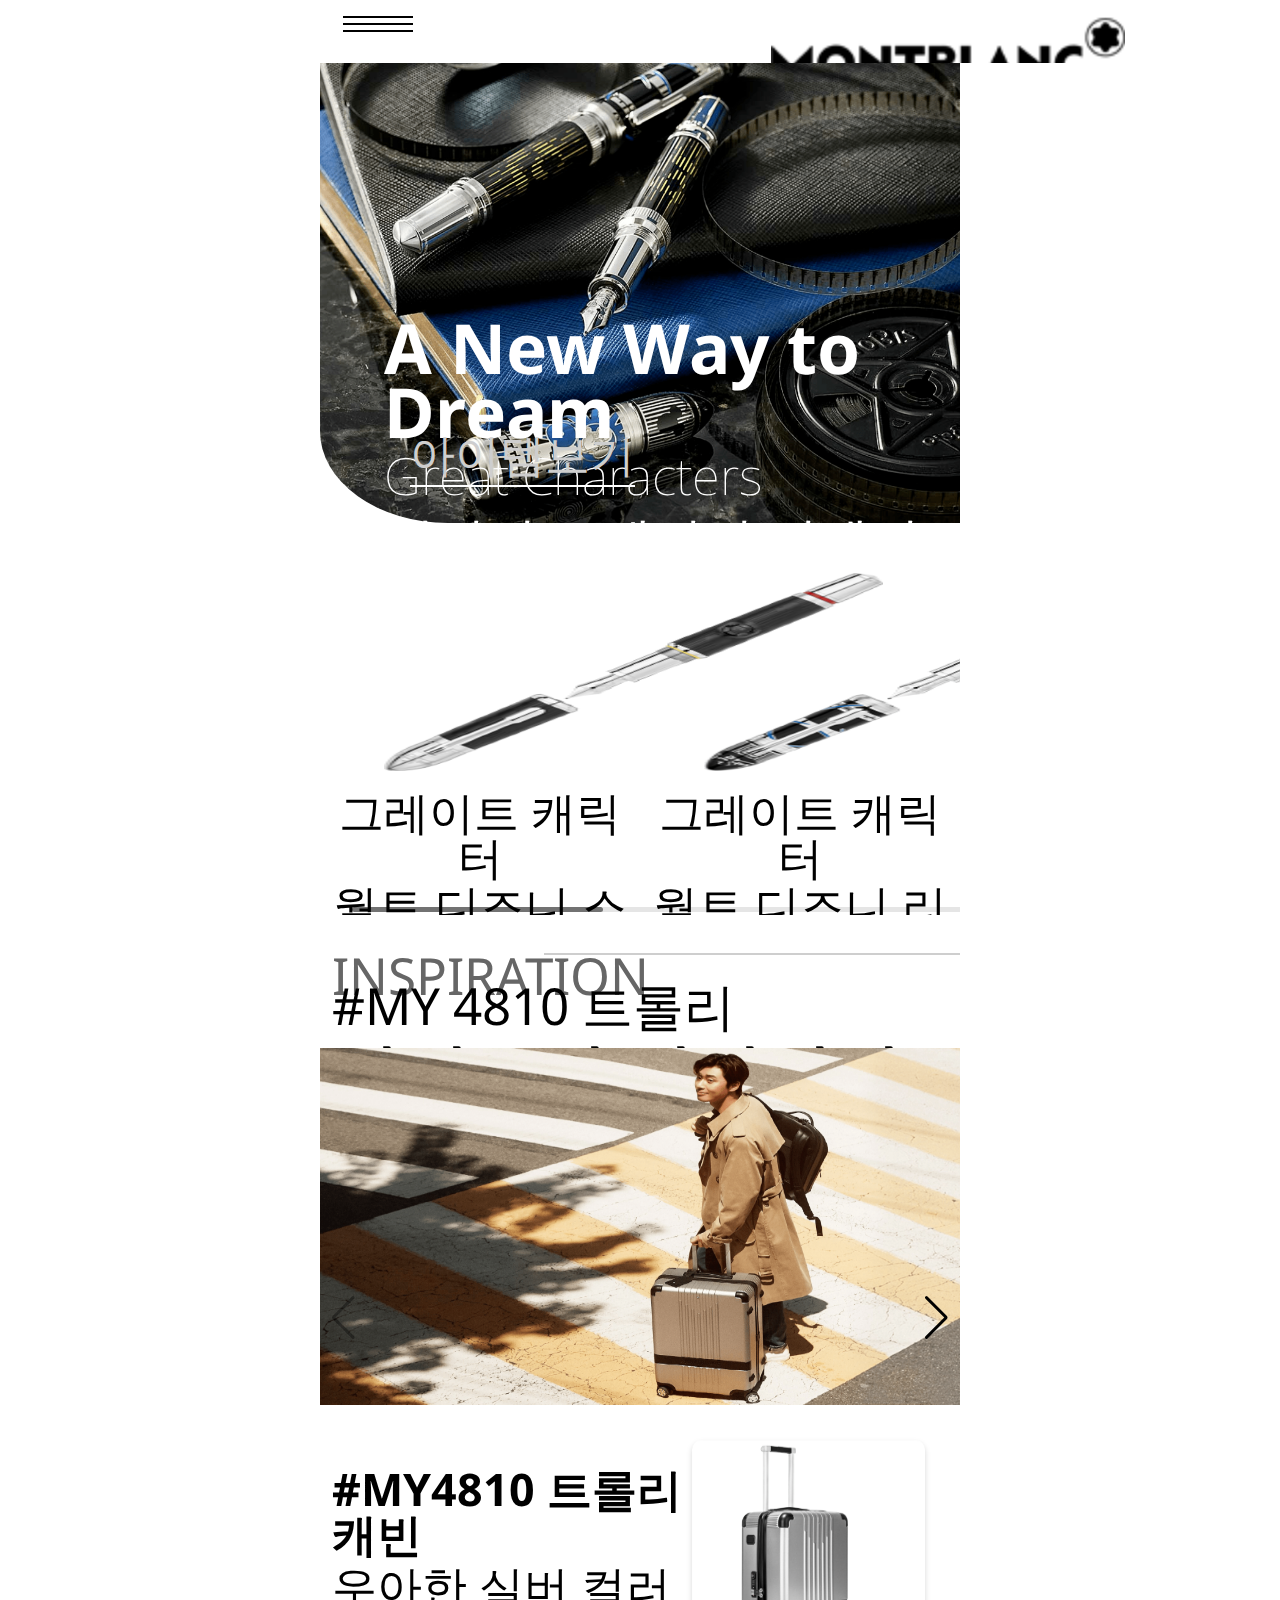
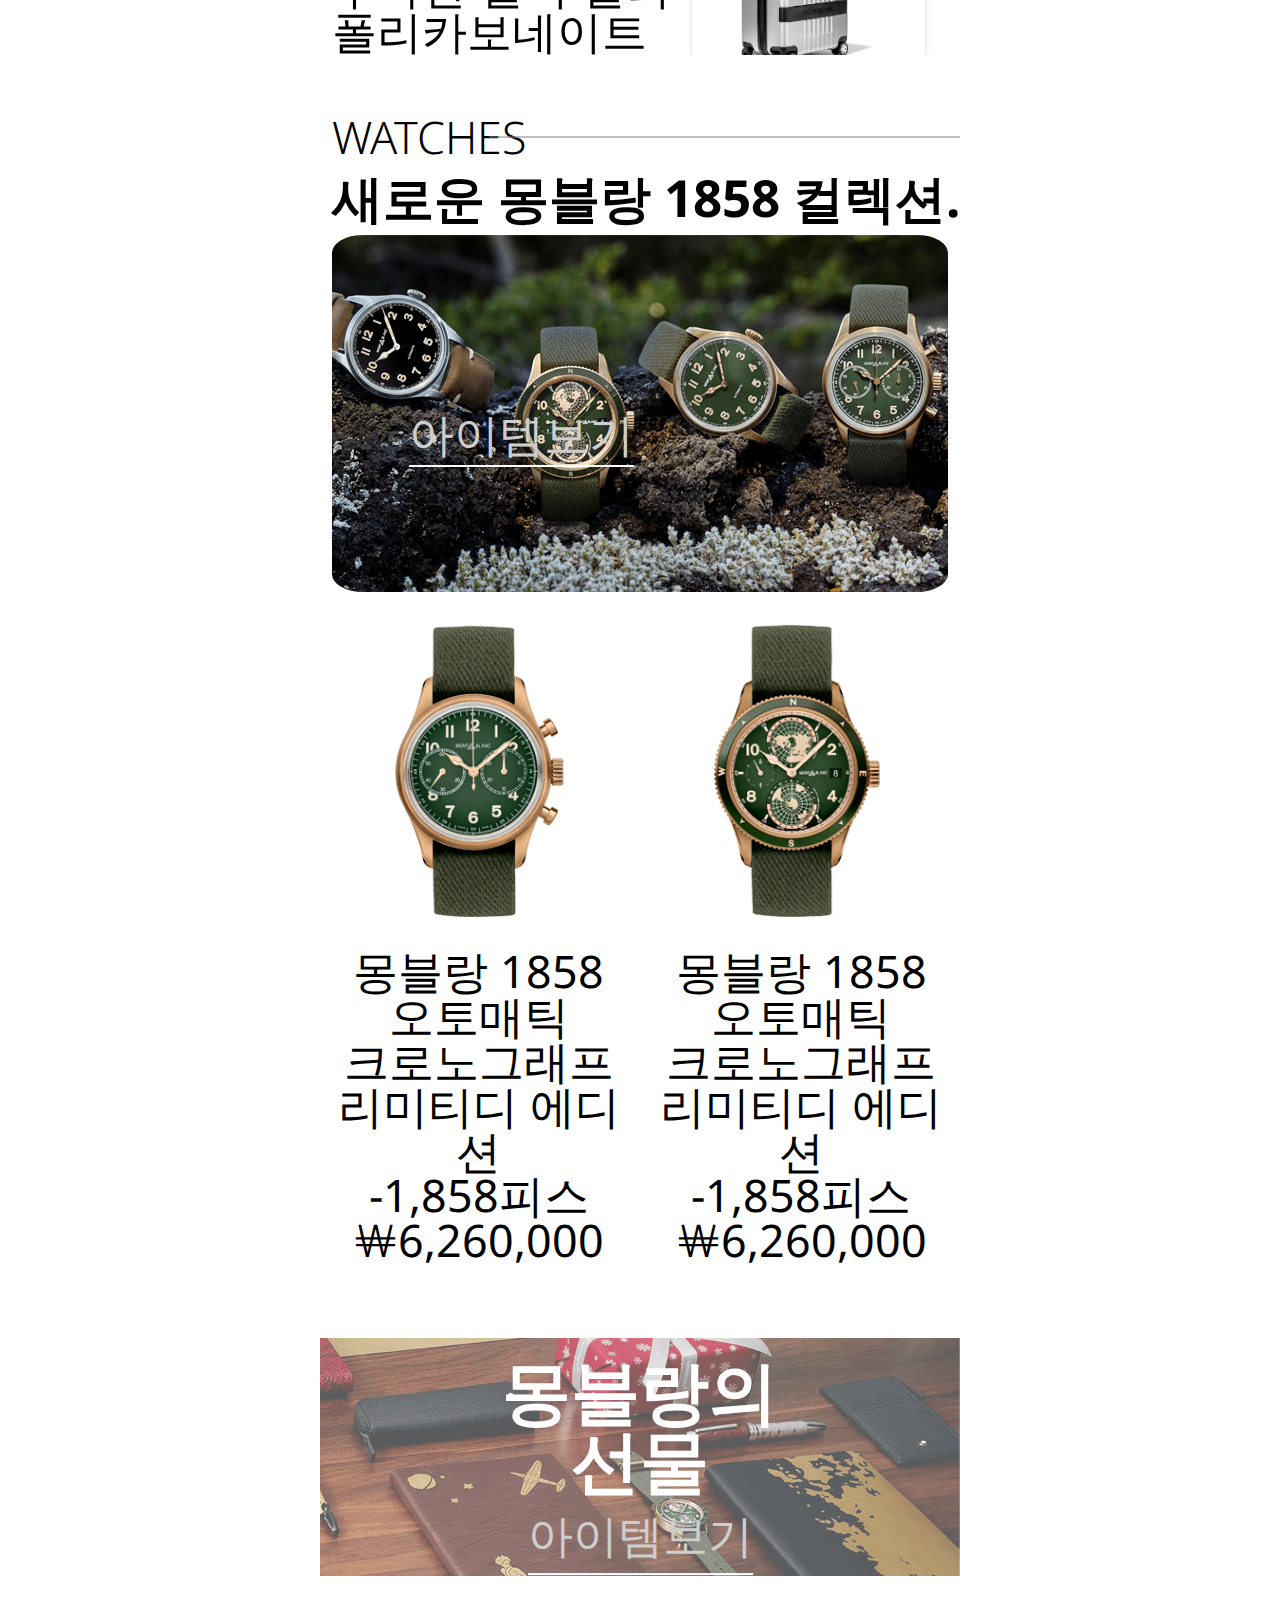
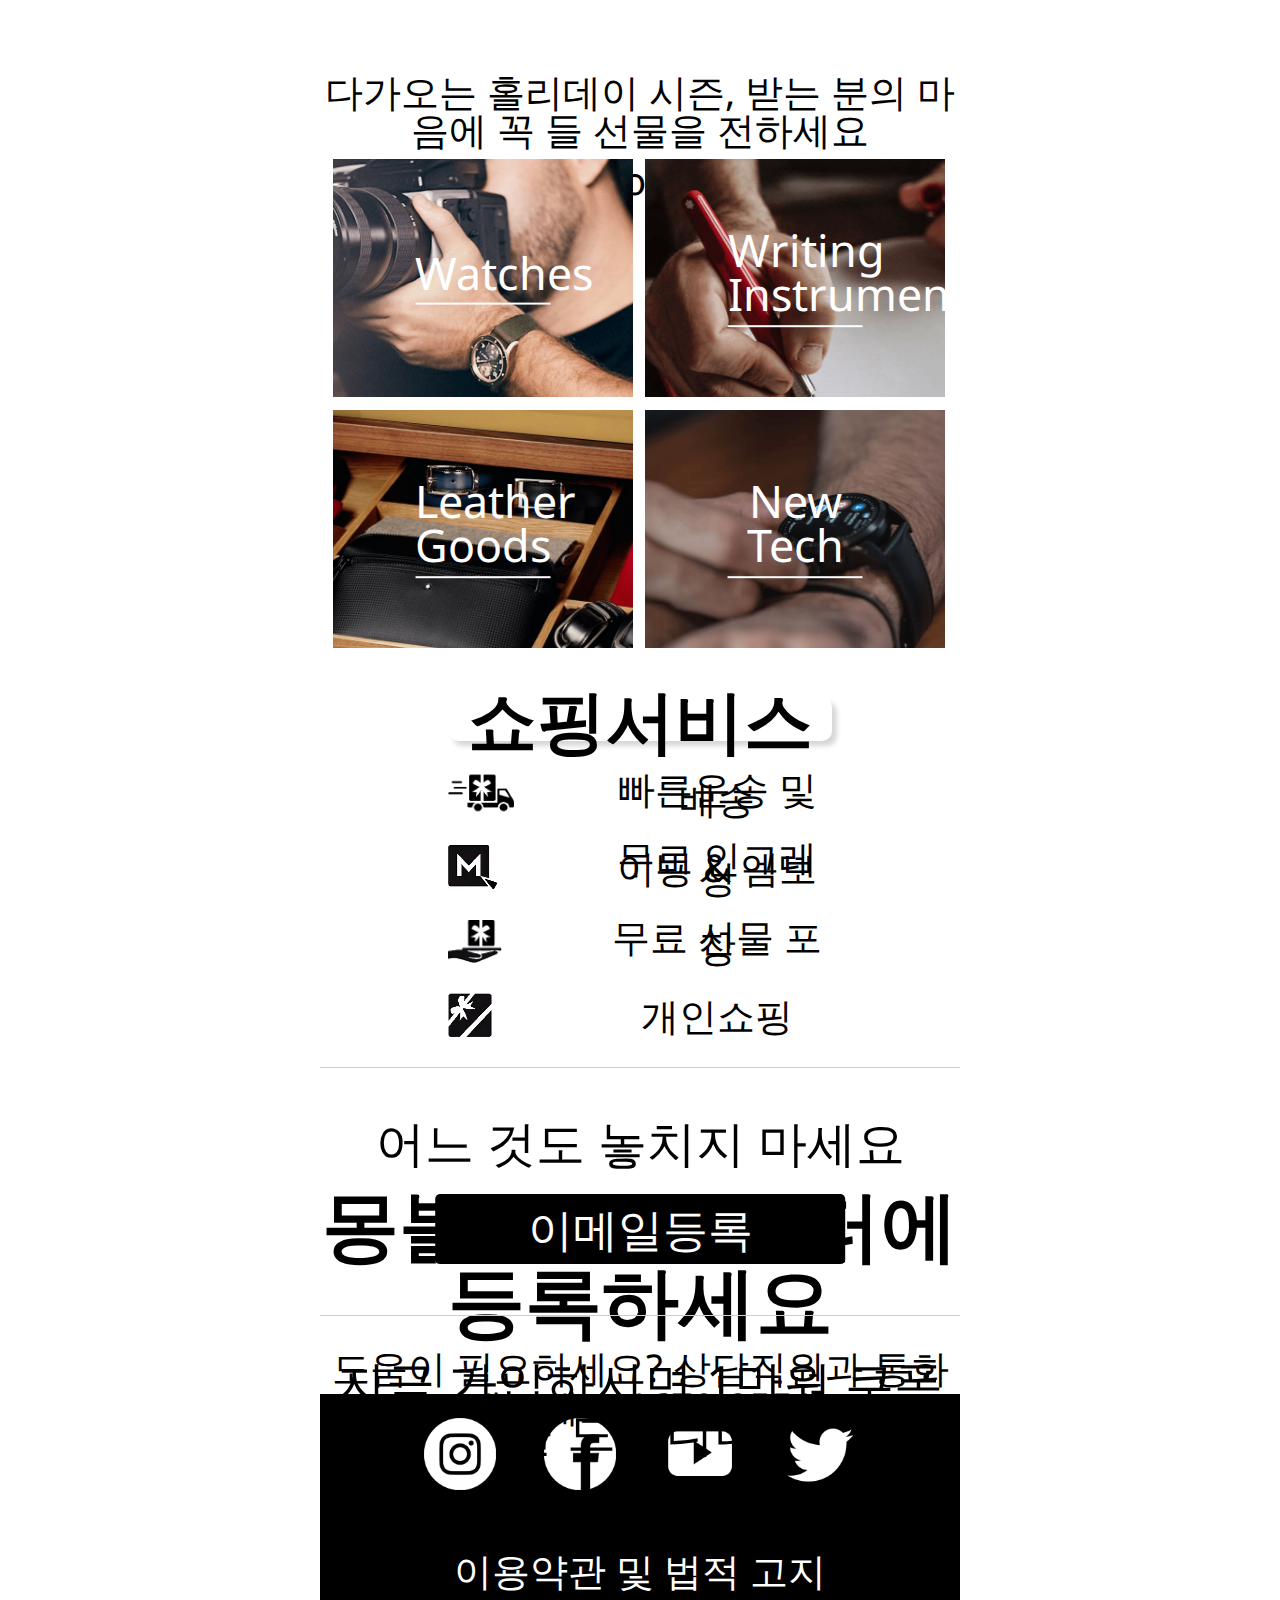
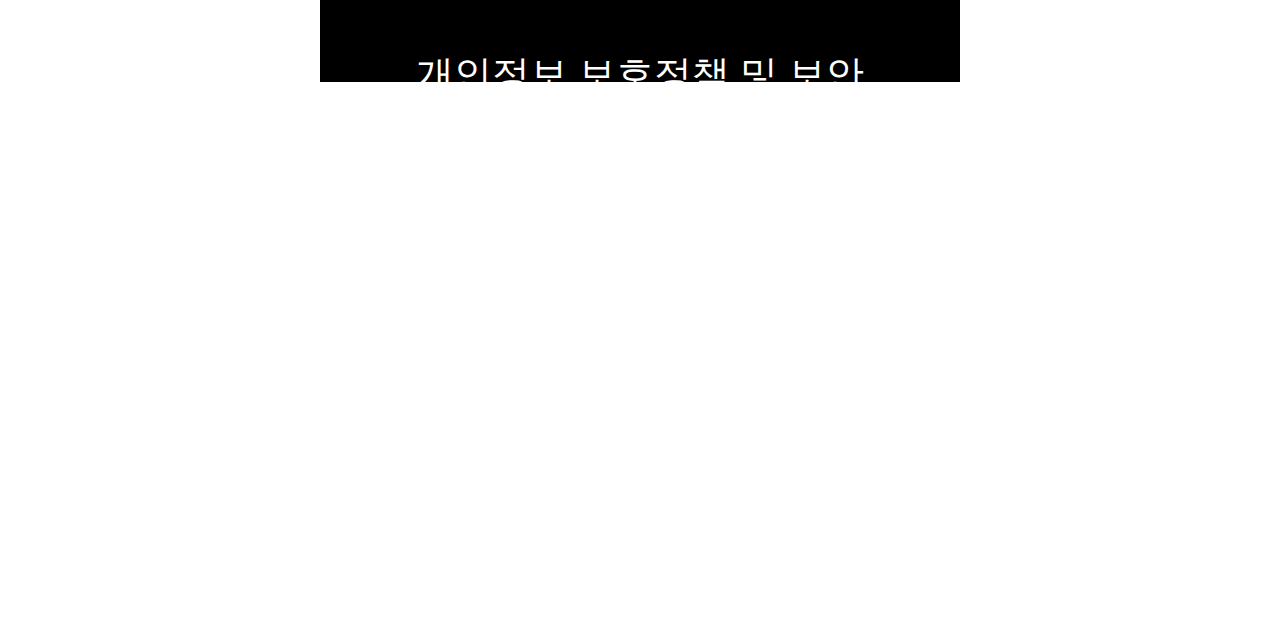
<file: index.html>
<!DOCTYPE html>
<html lang="en">
<head>
    <meta charset="UTF-8">
    <meta name="viewport" content="width=device-width, initial-scale=1.0, minimum-scale=1.0, maximum-scale=1.0, user-scalable=no">
    <meta http-equiv="X-UA-Compatible" content="ie=edge">
    <title>WebApp-Montblanc</title>
    <link rel="stylesheet" href="css/reset.css">
    <link rel="stylesheet" href="https://cdnjs.cloudflare.com/ajax/libs/font-awesome/5.8.2/css/all.min.css">
    <link rel="stylesheet" href="css/swiper.min.css">
    <link rel="stylesheet" href="css/WA-montblanc.css">
    <link href="https://fonts.googleapis.com/css?family=Noto+Sans&display=swap" rel="stylesheet">
    <script src="js/jquery-3.4.1.min.js"></script>
    <script src="js/swiper.min.js"></script>
    <script src="js/WA-montblanc.js"></script>
</head>
<body>
    <div class="body-wrap">
    <header>
        <!-- 헤더영역 시작 -->
        <div class="menu">
            <div class="line"></div>
            <div class="line"></div>
            <div class="line"></div>            
        </div> 
        <div class="logo">
            <img src="images/Logo_MTB_black.png" alt="메인로고">
        </div>
        <div class="join">
            <img src="images/icon/icon-user.png" alt="로그인">
        </div>
    </header>
    <!-- 서브메뉴 영역 -->
    <div class="nav" id="dep1">
        <ul>
            <li><a href="#">writing</a></li>
            <li><a href="#">leather</a></li>
            <li><a href="#">new tech</a></li>
            <li><a href="#">watches</a></li>
            <li><a href="#">collection</a></li>
            <li><a href="#">gifts</a></li>
            <li class="bottom-menu"><a href="#">find a boutique</a></li>
            <li class="bottom-menu"><a href="#">services</a></li>
            <li class="bottom-menu"><a href="#">customer service</a></li>
        </ul>        
    </div>
    <!-- 하위메뉴 영역 -->
    <div class="sub-nav" id="dep2">
        <ul>
            <li><a href="#">필기구 모두 보기</a></li>
            <li><a href="#">볼펜</a></li>
            <li><a href="#">만년필</a></li>
            <li><a href="#">수성펜</a></li>
            <li><a href="#">파인라이너</a></li>
        </ul>
        <ul>
            <li><a href="#">레더 모두 보기</a></li>
            <li><a href="#">지갑</a></li>
            <li><a href="#">테크니컬 디바이스</a></li>
            <li><a href="#">가방</a></li>
            <li><a href="#">백팩</a></li>
            <li><a href="#">트롤리</a></li>
            <li><a href="#">여행용 액세서리</a></li>
            <li><a href="#">벨트</a></li>
            <li><a href="#">카드 지갑</a></li>
            <li><a href="#">필기구 파우치</a></li>
            <li><a href="#">오거나이저 & 아젠다</a></li>
            <li><a href="#">키링</a></li>
        </ul>
        <ul>
            <li><a href="#">어그멘티드 페이퍼</a></li>
            <li><a href="#">세밋 스마트워치</a></li>
            <li><a href="#">제품 모두 보기</a></li>
            <li><a href="#">정보 더보기</a></li>
        </ul>
        <ul>
            <li><a href="#">워치 모두 보기</a></li>
            <li><a href="#">스마트 워치</a></li>
            <li><a href="#">오토매틱 무브먼트</a></li>
            <li><a href="#">쿼츠 무브먼트</a></li>
            <li><a href="#">매뉴얼 와인딩 무브먼트</a></li>
        </ul>
        <ul>
            <li><a href="#">마이스터스튁</a></li>
            <li><a href="#">스타워커</a></li>
            <li><a href="#">몽블랑 M</a></li>
            <li><a href="#">픽스</a></li>
            <li><a href="#">헤리티지</a></li>
            <li><a href="#">리미티드 에디션</a></li>
            <li><a href="#">보뇌르</a></li>
            <li><a href="#">몽블랑 뮤즈</a></li>
            <li><a href="#">몽블랑 사토리얼</a></li>
            <li><a href="#">마이 몽블랑 나이트 플라이트</a></li>
            <li><a href="#">1858 컬렉션</a></li>
            <li><a href="#">몽블랑 타임워커 컬렉션</a></li>
            <li><a href="#">스타 레거시</a></li>
            <li><a href="#">몽블랑 4810</a></li>
            <li><a href="#">몽블랑 트래디션 컬렉션</a></li>
            <li><a href="#">보헴</a></li>
        </ul>
        <ul>
            <li><a href="#">완벽한 선물 찾기</a></li>
            <li><a href="#">15만원 이하 최고의 선물</a></li>
            <li><a href="#">30만원 이하 최고의 선물</a></li>
            <li><a href="#">50만원 이하 최고의 선물</a></li>
            <li><a href="#">기프트 세트</a></li>
            <li><a href="#">인그레이빙/엠보싱 서비스</a></li>
            <li><a href="#">베스트셀러 제품</a></li>
            <li><a href="#">신상품</a></li>
            <li><a href="#">기업용 선물</a></li>
        </ul>
    </div>
    <!-- 서브메뉴 영역 -->
    <!-- 메인 상단 디즈니 컬렉션 영역 -->
    <div class="section clear" id="disney">
        <div class="main-pic">
            <!-- 메인 배너 -->
            <div class="txt">
                <p class="title">A New Way to Dream</p>
                <p>Great Characters <br>리미티드 에디션 컬렉션</p>
            </div>
            <a href="#" class="btn">아이템보기</a>
        </div>
        <div class="swiper-container">
        <!-- 슬라이드 배너 -->
            <div class="swiper-wrapper">
                <!-- 아이템 5개 -->
                <div class="swiper-slide">
                    <img src="images/01.disney/01-item1-1961190.png" alt="디즈니아이템1">
                    <div class="txt">
                        <p>그레이트 캐릭터</p>
                        <p>월트 디즈니 스페셜 에디션</p>
                        <p>만년필 M</p>
                        <p>￦1,240,000</p>
                    </div>
                </div>
                <div class="swiper-slide">
                    <img src="images/01.disney/01-item2-1961199.png" alt="디즈니아이템3">
                    <div class="txt">
                        <p>그레이트 캐릭터</p>
                        <p>월트 디즈니 리미티드 에디션</p>
                        <p>1901 만년필</p>
                        <p>￦4,320,000</p>
                    </div>
                </div>
                <div class="swiper-slide">
                    <img src="images/01.disney/01-item3-1961202.png" alt="디즈니아이템2">
                    <div class="txt">
                        <p>그레이트 캐릭터</p>
                        <p>월트 디즈니 리미티드 에디션</p>
                        <p>1901 수성펜</p>
                        <p>￦3,910,000</p>
                    </div>
                </div>
                <div class="swiper-slide">
                    <img src="images/01.disney/01-item4-1961196.png" alt="디즈니아이템4">
                    <div class="txt">
                        <p>그레이트 캐릭터</p>
                        <p>월트 디즈니 스페셜 에디션</p>
                        <p>볼펜</p>
                        <p>￦960,000</p>
                    </div>
                </div>
                <div class="swiper-slide">
                    <img src="images/01.disney/01-item5-1842679.png" alt="디즈니아이템5">
                    <div class="txt">
                        <p>그레이트 캐릭터</p>
                        <p>월트 디즈니 수성펜 교체용</p>
                        <p>리필 2개(M)</p>
                        <p>￦21,000</p>
                    </div>
                </div>
            </div>
            <!-- 후처리: 슬라이드 바 추가 필요함 -->
            <div class="swiper-scrollbar"></div>
        </div>
    </div>
    <!-- 박서준. 슬라이드 배너 영역 -->
    <div class="section clear" id="trolley">
        <p class="name">inspiration</p>
        <div class="swiper-button-next"></div>
        <div class="swiper-button-prev"></div>
        <div class="swiper-container">
            <!-- 아이템 3개 -->
            <div class="swiper-wrapper">
                <!-- 1번 아이템 -->
                <div class="swiper-slide">
                    <div class="tr-item-top">
                        <div class="txt">
                            <p>#MY 4810 트롤리</p>
                            <p class="title">박서준의 감각적인 트래블 아이템</p>
                        </div>
                        <div class="pic">
                            <img src="images/02-1.trolley/02-1main-FINAL_HERO_TEASER_IMAGE_640x450.png" alt="박서준 트롤리">
                        </div>
                    </div>
                    <div class="tr-item-bottom">
                        <div class="bottom-left">
                            <p class="title">#MY4810 트롤리 캐빈</p>
                            <p>우아한 실버 컬러 폴리카보네이트 소재와 블랙 레더 트리밍 디테일이 감각적인 조화를 이루는 실버 캐리어</p>
                            <p>￦6,260,000</p>
                        </div>
                        <div class="bottom-right">
                            <img src="images/02-1.trolley/02-1item.png" alt="트롤리캐빈">
                        </div>
                    </div>
                </div>
                <!-- 2번 아이템 -->
                <div class="swiper-slide">
                    <div class="tr-item-top">
                        <div class="txt">
                            <p>#Augmented Paper</p>
                            <p class="title">한계를 넘은 필기의 디지털화</p>
                        </div>
                        <div class="pic">
                            <img src="images/02-1.trolley/02-2main-640x450_WI_Collection_AugmentedPaper_Desktop_01.png" alt="어그멘티드페이퍼"">
                        </div>
                    </div>
                    <div class="tr-item-bottom">
                        <div class="bottom-left">
                            <p class="title">#Sartorial Jet Khaki</p>
                            <p>몽블랑 어그멘티드 페이퍼는 아름다운 손글씨를 디지털 세계로 연결합니다.</p>
                            <p>￦1,020,000</p>
                        </div>
                        <div class="bottom-right">
                            <img src="images/02-1.trolley/02-2item.png" alt="어그멘티드 카키 ">
                        </div>
                    </div>
                </div>
                <!-- 3번 아이템 -->
                <div class="swiper-slide">
                    <div class="tr-item-top">
                        <div class="txt">
                            <p>#Great Characters James Dean</p>
                            <p class="title">시인 제임스 딘의 알려지지 않은 이야기</p>
                        </div>
                        <div class="pic">
                            <img src="images/02-1.trolley/02-3main-Article_Image_desktop_640x450_James_Dean.png" alt="제임스딘">
                        </div>
                    </div>
                    <div class="tr-item-bottom">
                        <div class="bottom-left">
                            <p class="title">#Special Edition Fountain Pen</p>
                            <p>제임스 딘이 착용했던 강렬한 붉은색 가죽재킷과 청바지에서 영감을 받은 레드 레진 캡과 배럴 및 패턴이 장식되어 있습니다.</p>
                            <p>￦1,240,000</p>
                        </div>
                        <div class="bottom-right">
                            <img src="images/02-1.trolley/02-3item.png" alt="제임스딘 펜">
                        </div>
                    </div>
                </div>
            </div>
        </div>
    </div>
    <!-- 시계 1858컬렉션 영역 -->
    <div class="section clear" id="watches">
        <div class="wa-title">
            <p class="name">WATCHES</p>
            <p>새로운 몽블랑 1858 컬렉션.</p>
        </div>
        <div class="wa-pic">
            <a href="#" class="btn">아이템보기</a>
        </div>
        <div class="wa-item-wrap">
            <div class="wa-item">
                <div class="pic">
                    <img src="images/03.1858/03-item1-1903297.png" alt="시계1">
                </div>
                <div class="txt">
                    <p>몽블랑 1858 오토매틱<br>크로노그래프 리미티디 에디션<br>-1,858피스</p>
                    <p>￦6,260,000</p>
                </div>
            </div>
            <div class="wa-item">
                <div class="pic">
                    <img src="images/03.1858/03-item2-1903296.png" alt="시계2">
                </div>
                <div class="txt">
                    <p>몽블랑 1858 오토매틱<br>크로노그래프 리미티디 에디션<br>-1,858피스</p>
                    <p>￦6,260,000</p>
                </div>
            </div>
        </div>
    </div>
    <!--  몽블랑의 선물 영역-->
    <div class="section clear" id="gift">
        <div class="gift-top">
            <div class="txt">
                <p class="title">몽블랑의 선물</p>
                <a href="#" class="btn">아이템보기</a>
            </div>
        </div>
        <div class="gift-middle">
            <div class="txt">
                <p>다가오는 홀리데이 시즌, 받는 분의 마음에 꼭 들 선물을 전하세요</p>
                <p>#GiftMontblanc</p>
            </div>
        </div>
        <div class="gift-bottom">
            <div class="gift-item">
                <a href="#" class="btn">Watches</a>
            </div>
            <div class="gift-item">
                <a href="#" class="btn">Writing Instruments</a>
            </div>
            <div class="gift-item">
                <a href="#" class="btn">Leather Goods</a>
            </div>
            <div class="gift-item">
                <a href="#" class="btn">New Tech</a>
            </div>
        </div>
        <div class="service clear">
            <p class="title">쇼핑서비스</p>
            <p class="list">
                <img src="images/icon/icon-100x200_shipping.png" alt="빠른배송">
                <span>빠른운송 및 배송</span>
            </p>
            <p class="list">
                <img src="images/icon/icon-100x200_engraving.png" alt="인그레이빙">
                <span>무료 인그레이빙 & 엠보싱</span>
            </p>
            <p class="list">
                <img src="images/icon/icon-100x200_customerservice.png" alt="선물포장">
                <span>무료 선물 포장</span>
            </p>
            <p class="list">
                <img src="images/icon/icon-100x200_Giftwrapping.png" alt="개인쇼핑">
                <span>개인쇼핑</span>
            </p>
        </div>
    </div>
    <!-- 뉴스레터 신청 영역  -->
    <div class="section clear" id="newsletter">
        <p>어느 것도 놓치지 마세요</p>
        <p class="title">몽블랑 뉴스레터에 등록하세요</p>
        <p>지금 가입하시면 1만원 쿠폰을 드립니다.</p>
        <a href="#" class="btn">이메일등록</a>
    </div>
    <div class="section" id="tel">
        <p>도움이 필요하세요? 상담직원과 통화해보세요 1670-2551</p>
    </div>
    <footer>
        <div class="footer-top clear">
            <ul>
                <li><a href="#"><img src="images/icon/icon-instagram02-W.png" alt="인스타그램"></a></li>
                <li><a href="#"><img src="images/icon/icon-facebook-W.png" alt="페이스북"></a></li>
                <li><a href="#"><img src="images/icon/icon-youtube-b.png" alt="유투브"></a></li>
                <li><a href="#"><img src="images/icon/icon-twitter-B.png" alt="트위터"></a></li>
            </ul>
        </div>
        <div class="footer-middle">
            <span><a href="#">이용약관 및 법적 고지</a></span>
            <span><a href="#">개인정보 보호정책 및 보안</a></span>
        </div>
        <div class="footer-bottom">
            <span>㈜ 리치몬트 코리아 | 대표이사 : 이진원 | 서울 중구 퇴계로 100 스테이트타워 남산 (우편번호 04631) | 사업자 등록 번호 : 102-81-41612 | 통신판매 신고번호 : 2017-서울중구-1264 | 몽블랑 코리아 고객센터(E-부티크): 1670-2551 | 몽블랑 코리아 고객센터(백화점 및 아울렛) : 1670-4810 | 호스팅 서비스 : Richemont International SA | © 2019 Montblanc</span>
        </div>
    </footer>  
</div>
</body></html>
</file>
<file: css/WA-montblanc.css>
@charset "utf-8";
.clear{ clear: both;}
.clear::after{ content:""; display:block; clear:both;}
p.title{ font-size: 5.4vw; font-weight: bold;}
p{ font-size: 4vw;}
.btn{
    color: #CECECE;
    text-align: center;
    border-bottom: 0.2rem solid #fff;
    padding-bottom: 0.8rem;
    font-size: 3.5vw;
}
html, 
body{
    width: 100%;
    min-width: 320px;
    max-width: 640px;
    margin: 0 auto;
    font-size: 10px;
    font-family: 'Noto Sans', sans-serif;
}
/* 헤더 영역 시작 */
header{
    width: 100%;
    height: 7vh;
    background-color: #ffffff;
    overflow: hidden;
    position: fixed;
    top: 0;
    z-index: 99;
}
header > div{
    float: left;
    padding-top: 1.76vh;
}
header > div img{
    width: 100%;
    height: 100%;
}
header .menu{
    width: 5.46vw;
    height: 4vh;
    margin-left: 1.8%;
}
header .menu .line{
    width: 100%;
    height: 0.2rem;
    background-color: #000;
    transition: 0.5s;
}
.line:nth-child(2){
    margin: 0.5rem auto;
}
/* toggle class */
.menu.close .line:nth-child(1){
    transform: rotate(-45deg) translate(-7px, 8px);
}
.menu.close .line:nth-child(2){
    opacity: 0;
}
.menu.close .line:nth-child(3){
    transform: rotate(45deg) translate(-2px, -3px);
}
/* toggle class */
header .logo{
    margin: auto 28%;
    width: 27.65vw;
}
header .join{
    width: 5.46vw;
    /* margin-right: 1.8%; */
}
/* 서브 메뉴 영역 시작 */
#dep1{
    width: 100%;
    height: 93vh;
    background-color: #fff;
    position: fixed;
    z-index: 95;
    opacity: 0.9;
    top: 7vh;
    display: none;
    transition: all 0.5s;

}
#dep1 ul{
    width: 50%;
    height: 100%;
    text-align: center;
}
#dep1 ul li{
    width: 100%;
    height: 10%;
    line-height: 10rem;
    font-size: 3vw;
    font-weight: bold;
    text-transform: uppercase;
    padding-right: 30px;
}
#dep1 ul li.bottom-menu{
    text-transform: none;
    font-weight: normal;
    height: 8%;
    line-height: 5rem;
}
#dep1 ul li:nth-last-child(3){
    position: relative;
    margin-top: 5rem;
}
#dep1 ul li:nth-last-child(3)::before{
    content: "";
    width: 80%;
    height: 0.1rem;
    background-color: #CECECE;
    position: absolute;
    top: -2rem;
    left: 10%;
}
/* 하위 메뉴 영역 */
#dep2{
    width: 50%;
    height: 93vh;    
    position: fixed;
    top: 7vh;
    left: 50%;
    z-index: 96;
    /* display: block; */
    display: none;
}
#dep2 ul{
    display: none;
}
#dep2 ul li{
    width: 100%;
    height: 4rem;
    line-height: 10rem;
    font-size: 3vw;
    padding-left: 5%;
}
/* 서브 메뉴 영역 끝 */
/* 헤더 영역 끝 */
/* 디즈니 메인 배너 영역 시작 */
#disney .main-pic{
    width: 100%;
    height: 51.14vh;
    margin-top: 7vh;
    border-radius: 0 0 0 20%;
    background: url(../images/01.disney/01.main-disney_landing_desktop_2.png) 15%/cover no-repeat;
    position: relative;
}
#disney .main-pic .txt{
    position: absolute;
    top: 28vh;
    left: 10%;
    color: #fff;
    line-height: 5vw;
    font-weight: lighter;
}
#disney .main-pic .txt .title{
    font-weight: bold;
}
#disney .main-pic .btn{
    position: absolute;
    top: 41vh;
    left: 14%;    
}
/* 메인 상단 디즈니 컬렉션 영역 */
#disney .swiper-container{
    width: 100%;
    height: 38vh;
    margin-top: 5rem;
    position: relative;
    /* 후처리: 슬라이드 작성 시 overflow 적용하기 */
    overflow: hidden;
}
#disney .swiper-container .swiper-wrapper{
    /* 아이템 5개 */
    width: 100%;
    height: 100%;
    /* margin-left: 19%;     */
}
#disney .swiper-container .swiper-wrapper .swiper-slide{
    width: 20%;
    height: 100%;
    float: left;
}
#disney .swiper-container .swiper-wrapper .swiper-slide img{
    width: 39vw;
    height: 22vh;
    padding-left: 20%;
}
#disney .swiper-container .swiper-wrapper .swiper-slide .txt{
    width: 100%;
    height: 8.38vh;
    margin-top: 1.76rem;
    color: #000;
    text-align: center;
}
#disney .swiper-container .swiper-wrapper .swiper-slide .txt p{
    font-size: 3.5vw;
    margin-bottom: 0.4rem;
}
#disney .swiper-container .swiper-wrapper .swiper-slide .txt p:last-child{
    margin-top: 0.44rem;
}
/* 디즈니 슬라이드 하단 인디게이터 영역  */
#disney .swiper-container .disney-indicator{
    position: absolute;
    bottom: 0;
    left: 0;
    height: 0.5rem;
    width: 0%;
    background-color: teal;
}
/* 박서준. 슬라이드 배너 영역 */
#trolley{
    margin-top: 6.5rem;
    width: 100%;
    position: relative;
}
#trolley::before{
    content: "";
    position: absolute;
    width: 65%;
    height: 0.15rem;
    top: -4%;
    left: 35%;
    background-color: #CECECE;
}
#trolley p.name{
    color: #666;
    position: absolute;
    top: -3rem;
    left: 1.8%;
    text-transform: uppercase;
}
#trolley .swiper-button-next,
#trolley .swiper-button-prev{
    color: #000;
}
#trolley .swiper-container{
    width: 100%;
    height: 74.96vh;
    /* 후처리: 슬라이드 작성 시 overflow 적용하기 */
    overflow: hidden;
}
#trolley .swiper-container .swiper-wrapper{
    width: 300%;
    height: 100%;
}
#trolley .swiper-container .swiper-wrapper .swiper-slide{
    width: 33.33%;
    height: 100%;
    float: left;
}
/* 트롤리 배너 상단 영역 - 메인 타이틀 + 사진 */
#trolley .swiper-container .swiper-wrapper .swiper-slide .tr-item-top{
    width: 100%;
    height: 47.6vh;
}
#trolley .swiper-container .swiper-wrapper .swiper-slide .tr-item-top .txt{
    margin-left: 1.8%;
    width: 100%;
    height: 7.49vh;
}
#trolley p.title{
    margin: 0.7rem auto;
}
#trolley .swiper-container .swiper-wrapper .swiper-slide .tr-item-top .pic{
    width: 100%;
    height: 39.68vh;
}
#trolley .swiper-container .swiper-wrapper .swiper-slide .tr-item-top .pic img{
    width: 100%;
    height: 100%;
}
/* 트롤리 배너 하단 영역 - 상품 설명 + 사진 */
#trolley .swiper-container .swiper-wrapper .swiper-slide .tr-item-bottom{
    width: 100%;
    height: 22.92vh;
    margin-top: 1rem;
}
#trolley .swiper-container .swiper-wrapper .swiper-slide .tr-item-bottom .bottom-left{    
    float: left;
    padding: 6.5% 0 6.5% 1.8%;
    width: 55%;
}
#trolley .swiper-container .swiper-wrapper .swiper-slide .tr-item-bottom .bottom-left p{
    font-size: 3.5vw;
}
#trolley .swiper-container .swiper-wrapper .swiper-slide .tr-item-bottom .bottom-left p:last-child{
    margin-top: 0.75rem;
}
#trolley .swiper-container .swiper-wrapper .swiper-slide .tr-item-bottom .bottom-right{
    float: left;
    width: 39.06%;
    padding-top: 2.5%;
}
#trolley .swiper-container .swiper-wrapper .swiper-slide .tr-item-bottom .bottom-right img{
    width: 100%;
    height: 100%;
}
/*  시계 1858컬렉션 영역  */
#watches{
    width: 100%;
    margin-top: 6rem;
}
#watches .wa-title p{
    font-weight: bold;
    margin: 1.2rem 0 1.2rem 1.8%;
}
#watches .wa-title p.name{
    font-size: 3.5vw;
    font-weight: 300;
    position: relative;
}
#watches .wa-title p.name::after{
    content: "";
    position: absolute;
    top: 50%;
    left: 25%;
    transform: translateY(-50%);    
    width: 75%;
    height: 0.1rem;
    background-color: #858484;
}
#watches .wa-pic{
    width: 96.4%;
    height: 39.68vh;
    background: url(../images/03.1858/03-main-collection-desktop-2880x1200.png) no-repeat;
    border-radius: 5%;
    margin-left: 1.8%;
    position: relative;
}
#watches .wa-pic a{
    position: absolute;    
    bottom: 35%;
    left: 12.5%;
}
/* 시계 아이템 영역 */
#watches .wa-item-wrap{
    width: 100%;
    margin-top: 3.1rem;
}
#watches .wa-item-wrap .wa-item{
    float: left;
    width: 46%;
    height: 100%;
}
#watches .wa-item-wrap .wa-item:nth-child(1){
    margin-left: 1.8%;
    margin-right: 4.4%;
}
#watches .wa-item-wrap .wa-item .pic{
    width: 100%;
}
#watches .wa-item-wrap .wa-item .pic img{
    width: 100%;
    height: 100%;
}
#watches .wa-item-wrap .wa-item .txt{
    text-align: center;
    margin-top: 3.1rem;
}
#watches .wa-item-wrap .wa-item .txt p{
    font-size: 3.5vw;
}
/* 몽블랑의 선물 영역 */
#gift{
    width: 100%;
    margin-top: 7.5rem;
}
#gift .gift-top{
    width: 100%;
    height: 26.46vh;
    background: url(../images/04.gift/00-main-gift_Hero-Slider-Desktop_640_300.png) no-repeat;
    position: relative;
}
#gift .gift-top .txt{
    position: absolute;
    left: 50%;
    top: 50%;
    transform: translate(-50%, -50%);
    text-align: center;
    color: #fff;
}
#gift .gift-top .txt p.title{
    margin-bottom: 1.875rem;
}
#gift .gift-middle{
    width: 100%;
    height: 20.28vh;    
}
#gift .gift-middle .txt{
    padding-top: 15%;
}
#gift .gift-middle .txt p{
    text-align: center;
    font-size: 3vw;
}
#gift .gift-middle .txt p:nth-child(2){
    padding-top: 1.25rem;
}
#gift .gift-bottom{
    width: 100%;
    height: 56.44vh;
}
#gift .gift-bottom .gift-item{
    float: left;
    width: 46.86%;
    height: 26.46vh;
    background-color: #000;
    position: relative;
}
#gift .gift-bottom .gift-item a.btn{
    width: 45%;
    color: #fff;
    position: absolute;
    top: 50%;
    left: 50%;
    transform: translate(-50%, -50%);
}
#gift .gift-bottom .gift-item:nth-child(1){
    margin-right: 2%;
    margin-left: 2%;
    background: url(../images/04.gift/01_Hero_Teaser_Desktop_2880x1200_Dennis.png) no-repeat;
}
#gift .gift-bottom .gift-item:nth-child(2){
    background: url(../images/04.gift/02_Article_Image_Desktop_780x1168_DPK.png) no-repeat;
}
#gift .gift-bottom .gift-item:nth-child(3){    
    margin: 2% 2% auto 2%;
    background: url(../images/04.gift/04.BusinessCard_Desktop_LEA_1572x880.png) no-repeat;
}
#gift .gift-bottom .gift-item:nth-child(4){
    margin-top: 2%;
    background: url(../images/04.gift/05_Article_Image_Desktop_1168x780_anas.png) no-repeat;
}
#gift .service{
    width: 100%;
}
#gift .service p{
    width: 60%;
    height: 4.4rem;
    margin: 3rem auto;
    line-height: 4.4rem;
    position: relative;
}
#gift .service p.title{
    text-align: center;
    box-shadow: 0.5rem 0.5rem 0.5rem rgba(0,0,0,0.16);
    border-radius: 1rem;
}
#gift .service p.list img{
    height: 100%;
}
#gift .service p.list span{
    width: 60%;
    font-size: 3vw;
    line-height: 1rem;
    text-align: center;
    position: absolute;
    top: 50%;
    left: 40%;
    transform: translateY(-50%);
}
/* 뉴스레터 신청 영역 */
#newsletter{
    position: relative;
    width: 100%;
    height: 22.04vh;
    padding-top: 8%;
}
#newsletter::before{
    content: "";
    position: absolute;
    top: 0px;
    width: 100%;
    height: 0.1rem;
    background-color: #CECECE;
}
#newsletter::after{
    content: "";
    position: absolute;
    bottom: 0;
    width: 100%;
    height: 0.1rem;
    background-color: #CECECE;
}
#newsletter p{
    text-align: center;
    font-size: 3.8vw;
}
#newsletter p.title{
    font-size: 6vw;
    margin: 3% auto;
}
#newsletter a.btn{
    width: 60%;
    position: absolute;
    left: 50%;
    transform: translateX(-50%);
    bottom: 20%;
    color: #fff;
    background-color: #000;
    padding: 2%;
    border-radius: 0.5rem;
}
#tel{
    width: 100%;
    height: 5.12vh;
    padding-top: 5%;
}
#tel p{
    text-align: center;
    font-size: 3vw;
}
footer{
    width: 100%;
    height: 32vh;
    background-color: #000000;
    color: #fff;
    font-size: 3vw;
    text-align: center;
}
footer > div{
    width: 100%;
}
footer .footer-top ul{
    width: 75%;
    margin: 0 auto;
}
footer .footer-top ul li{
    float: left;
    width: 25%;
}
footer .footer-top ul li a img{
    width: 100%;
    height: 100%;
}
footer .footer-top ul li:nth-child(1) a img,
footer .footer-top ul li:nth-child(2) a img{
    padding-top: 20%;
    width: 60%;
    height: 60%;
}
footer .footer-middle a{
    color: #fff;
    display: inline-block;
    padding: 5%;
}
footer .footer-bottom span{
    display: inline-block;
    width: 95%;
    line-height: 3.5vw;
}
</file>
